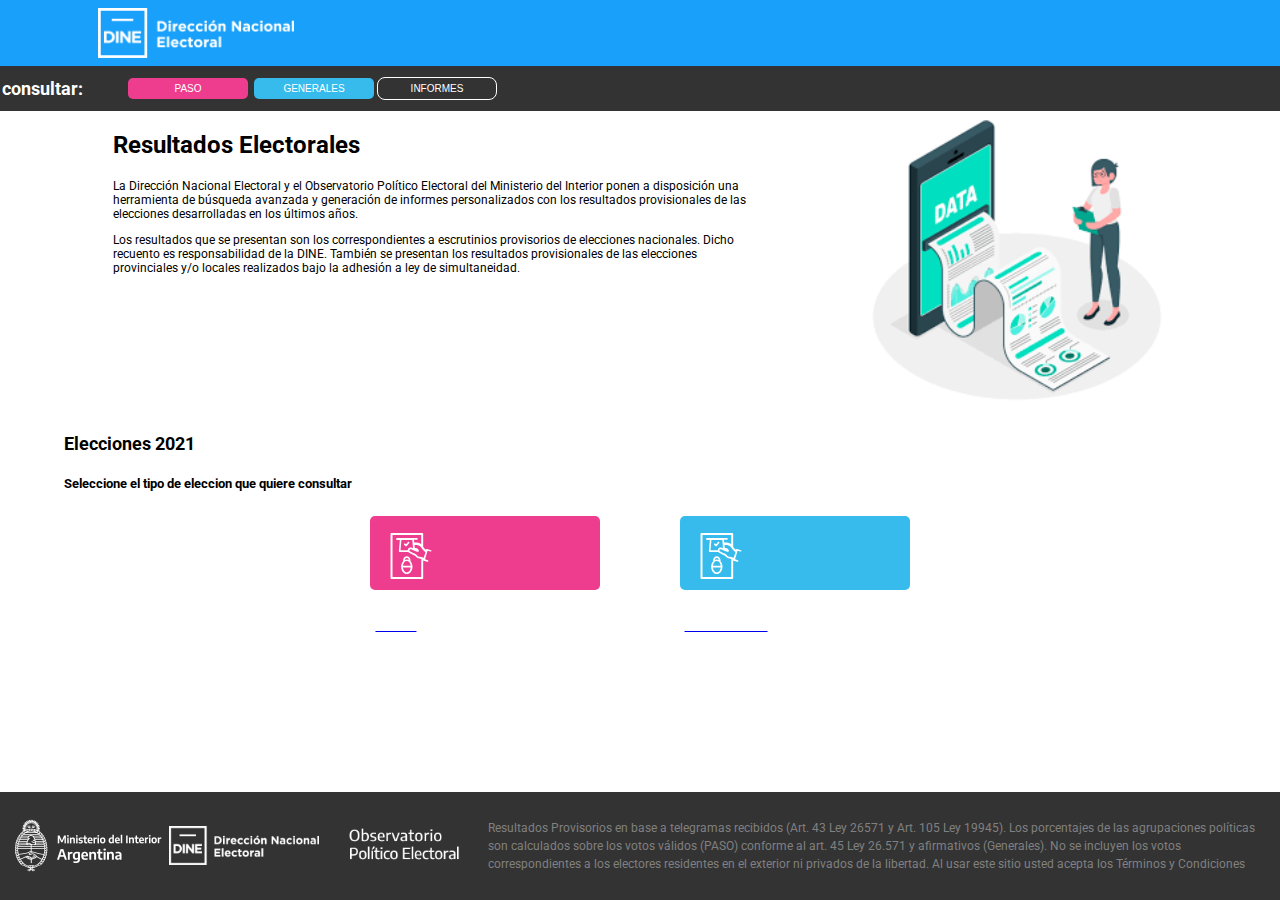
<file: index.html>
<!DOCTYPE html>
<html lang="es">

<head>
    <meta charset="UTF-8" />
    <meta name="viewport" content="width=device-width, initial-scale=1.0" />
    <title>Sistema de Publicación de Resultados Electorales</title>
    <link rel="icon" type="image/png" href="img/icons/favicon-16x16.png">
    <!-- Estilos CSS -->
    <link rel="stylesheet" href="./css/common.css" />
    <link rel="stylesheet" href="./css/pages/index.css">
</head>

<body>
    <header>
        <!--Barra de logo portal-->
        <div class="header-page">
            <a class="active" href="#"><img src="./img/Logo_DINE_negativo.png" alt="logo" class="logo-dir"
                    height="50"></a>

        </div>
        <!--Barra de menú principal-->
        <div class="barra-menu">

            <h3 id="consultar">consultar:</h3>
            <ul>
                <li><a href="paso.html"><button id="boton-paso">PASO</button></a></li>
                <li><a href="generales.html"><button id="boton-generales">GENERALES</button></a></li>
                <li><a class="active" href="informes.html"><button id="boton-informes">INFORMES</button></a></li>
            </ul>

        </div>

    </header>
    <!-- Contenido principal de la página -->
    <main>
        <section id="sec-titulo">
            <!--Seccion para agregar una palicula favorita por codigo-->
            <div id="titulo-parrafo">
                <h2>Resultados Electorales</h2>
                <p>La Dirección Nacional Electoral y el Observatorio Político Electoral del Ministerio
                    del Interior ponen a disposición una herramienta de búsqueda avanzada y generación
                    de informes personalizados con los resultados provisionales de las elecciones
                    desarrolladas en los últimos años.</p>

                    <p>Los resultados que se presentan son los correspondientes a escrutinios provisorios de
                    elecciones nacionales. Dicho recuento es responsabilidad de la DINE. También se
                    presentan los resultados provisionales de las elecciones provinciales y/o locales
                    realizados bajo la adhesión a ley de simultaneidad.</p>
            </div>


            <div id="imagen">
                <img src="./img/images.png" alt="" width="300">
            </div>
        </section>
        <section id="sec-contenido">
            <!--Seccion para contenido de la página-->
            <h3>Elecciones 2021</h3>
            <h5>Seleccione el tipo de eleccion que quiere consultar</h5>
            <div id="botones-paso-generales">
                <a href="paso.html">
                    <div id="button-paso-logo">
                        <div>
                            <svg version="1.1" id="Capa_1" xmlns="http://www.w3.org/2000/svg" xmlns:xlink="http://www.w3.org/1999/xlink"
                        x="0px" y="0px" width="841.889px" height="595.281px" viewBox="0 0 841.889 595.281"
                        enable-background="new 0 0 841.889 595.281" xml:space="preserve" class="v-icon__component theme--light"
                        style="font-size: 70px; height: 70px; width: 70px;">
                        <g>
                            <path fill="#FFFFFF"
                                d="M671.434,227.503l-43.614-14.145c-2.358-1.179-4.716-1.179-8.252,1.179 c-2.357,1.179-4.715,3.536-4.715,5.894l-1.179,3.536c-9.431-8.251-22.396-20.039-34.185-35.363V31.827 c0-7.072-5.894-11.788-11.788-11.788H198.746c-7.073,0-11.788,5.895-11.788,11.788v530.448c0,7.072,4.715,11.787,11.788,11.787 h368.955c7.073,0,11.788-4.715,11.788-11.787V348.917c1.179,2.357,3.536,3.536,4.715,4.716l44.794,14.145c1.179,0,2.357,0,3.536,0 c4.715,0,8.251-2.357,9.43-7.072s-1.179-10.609-5.894-12.967l0,0l-34.185-11.787l30.648-102.554l34.185,10.608l0,0 c4.715,1.179,10.608-1.179,12.966-7.072C679.685,234.576,676.149,228.682,671.434,227.503z M555.914,550.487H210.533V43.615 h345.381v113.162c-29.47-25.934-77.799-21.218-83.693-20.039l-3.536-34.185h35.363c5.894,0,10.609-4.715,10.609-10.609 c0-5.894-4.716-10.608-10.609-10.608H262.4c-4.715,2.357-9.43,7.072-9.43,12.966c0,5.895,4.715,10.609,10.608,10.609h35.363 l-11.787,132.022c0,2.357,1.179,5.894,2.357,8.251c2.357,2.358,4.715,3.537,7.072,3.537h103.731 c5.895,9.43,15.324,12.966,16.503,14.145c0,0,29.47,15.324,51.866,24.755c12.967,5.894,15.324,9.43,20.039,14.145 c2.357,3.537,5.894,7.073,10.609,10.609c14.146,12.967,34.185,14.146,40.078,15.324l17.682,4.715L555.914,550.487z M456.897,203.927l-8.251-3.536c-1.179-1.179-17.682-8.251-31.827-3.536c-8.251,2.357-14.145,8.251-18.86,17.682 c-2.357,4.715-3.536,8.251-3.536,12.967h-87.229l10.608-122.593h130.844L456.897,203.927z M585.383,319.448l-42.436-11.788 c-1.179,0-2.357,0-3.536,0c0,0-17.682,0-28.291-9.431c-3.536-3.536-5.894-7.072-8.251-9.43 c-5.894-7.073-11.788-12.967-27.112-20.039c-22.396-9.431-50.687-24.755-51.865-24.755c0,0-7.073-3.536-9.431-9.43 c-1.179-3.536-1.179-7.072,1.179-10.609c2.357-4.715,4.716-5.894,7.073-7.072c5.894-2.357,14.145,1.179,17.682,2.357l62.475,25.933 c4.715,1.18,15.324,4.716,22.396-2.357c4.715-4.715,3.536-11.787-2.357-21.218c-10.609-16.503-29.469-20.039-37.721-20.039 c-1.179,0-2.357,0-2.357,0c-1.179,0-2.357,0-3.536,0l0,0l-4.716-36.542l-1.179-8.251c0,0,0,0,1.179,09c0,0,56.581-8.252,76.621,24.754c15.323,25.933,38.899,50.688,56.58,62.475L585.383,319.448z">
                            </path>
                            <path fill="#FFFFFF"
                                d="M368.49,179.174c2.357,1.179,3.536,2.357,5.894,2.357l0,0l0,0c3.536,0,5.895-1.179,8.252-3.536 l29.469-35.363c3.536-4.715,2.357-10.609-1.179-14.146c-2.357-1.179-4.715-2.357-7.072-2.357c-2.358,0-4.716,1.179-7.073,3.536 l-12.966,15.324l-9.431,11.788l-5.894-4.716l-4.715-3.536c-4.716-3.536-10.609-2.357-14.146,2.357 c-3.536,4.716-2.357,10.609,2.357,14.146L368.49,179.174z">
                            </path>
                            <path fill="#FFFFFF"
                                d="M427.428,359.526c0-2.357,0-3.536,0-5.894c0,0,0,0,0-1.18l0,0l0,0c0-28.29-20.039-50.688-44.793-50.688 c-24.755,0-44.794,22.397-44.794,50.688l0,0l0,0c0,2.358,0,4.716,0,7.073c-14.145,16.503-23.575,40.078-23.575,67.189l0,0l0,0 c0,48.33,30.648,88.408,68.369,88.408c37.72,0,68.368-40.078,68.368-88.408l0,0l0,0 C451.003,399.604,441.573,376.029,427.428,359.526z M382.635,495.085c-23.576,0-43.615-25.933-47.151-57.76h94.302 C427.428,469.152,407.389,495.085,382.635,495.085z M406.21,344.202c-7.073-3.536-15.324-5.894-23.575-5.894 c-8.252,0-16.503,2.357-23.576,5.894c3.537-12.967,12.967-21.218,23.576-21.218C394.422,321.805,403.853,331.235,406.21,344.202z M382.635,358.347c23.575,0,43.614,24.754,47.15,57.76h-94.302C339.02,383.101,359.059,358.347,382.635,358.347z">
                            </path>
                        </g>
                    </svg>
                        
                        </div>
                        <div>
                            <h3>Paso</h3>
                        </div>
                        
                    </div>
                </a>
                
                <a href="generales.html">
                    <div id="button-generales-logo">
                        <div>
                            <svg version="1.1" id="Capa_1" xmlns="http://www.w3.org/2000/svg" xmlns:xlink="http://www.w3.org/1999/xlink"
                                x="0px" y="0px" width="841.889px" height="595.281px" viewBox="0 0 841.889 595.281"
                                enable-background="new 0 0 841.889 595.281" xml:space="preserve" class="v-icon__component theme--light"
                                style="font-size: 70px; height: 70px; width: 70px;">
                                <g>
                                    <path fill="#FFFFFF"
                                        d="M671.434,227.503l-43.614-14.145c-2.358-1.179-4.716-1.179-8.252,1.179 c-2.357,1.179-4.715,3.536-4.715,5.894l-1.179,3.536c-9.431-8.251-22.396-20.039-34.185-35.363V31.827 c0-7.072-5.894-11.788-11.788-11.788H198.746c-7.073,0-11.788,5.895-11.788,11.788v530.448c0,7.072,4.715,11.787,11.788,11.787 h368.955c7.073,0,11.788-4.715,11.788-11.787V348.917c1.179,2.357,3.536,3.536,4.715,4.716l44.794,14.145c1.179,0,2.357,0,3.536,0 c4.715,0,8.251-2.357,9.43-7.072s-1.179-10.609-5.894-12.967l0,0l-34.185-11.787l30.648-102.554l34.185,10.608l0,0 c4.715,1.179,10.608-1.179,12.966-7.072C679.685,234.576,676.149,228.682,671.434,227.503z M555.914,550.487H210.533V43.615 h345.381v113.162c-29.47-25.934-77.799-21.218-83.693-20.039l-3.536-34.185h35.363c5.894,0,10.609-4.715,10.609-10.609 c0-5.894-4.716-10.608-10.609-10.608H262.4c-4.715,2.357-9.43,7.072-9.43,12.966c0,5.895,4.715,10.609,10.608,10.609h35.363 l-11.787,132.022c0,2.357,1.179,5.894,2.357,8.251c2.357,2.358,4.715,3.537,7.072,3.537h103.731 c5.895,9.43,15.324,12.966,16.503,14.145c0,0,29.47,15.324,51.866,24.755c12.967,5.894,15.324,9.43,20.039,14.145 c2.357,3.537,5.894,7.073,10.609,10.609c14.146,12.967,34.185,14.146,40.078,15.324l17.682,4.715L555.914,550.487z M456.897,203.927l-8.251-3.536c-1.179-1.179-17.682-8.251-31.827-3.536c-8.251,2.357-14.145,8.251-18.86,17.682 c-2.357,4.715-3.536,8.251-3.536,12.967h-87.229l10.608-122.593h130.844L456.897,203.927z M585.383,319.448l-42.436-11.788 c-1.179,0-2.357,0-3.536,0c0,0-17.682,0-28.291-9.431c-3.536-3.536-5.894-7.072-8.251-9.43 c-5.894-7.073-11.788-12.967-27.112-20.039c-22.396-9.431-50.687-24.755-51.865-24.755c0,0-7.073-3.536-9.431-9.43 c-1.179-3.536-1.179-7.072,1.179-10.609c2.357-4.715,4.716-5.894,7.073-7.072c5.894-2.357,14.145,1.179,17.682,2.357l62.475,25.933 c4.715,1.18,15.324,4.716,22.396-2.357c4.715-4.715,3.536-11.787-2.357-21.218c-10.609-16.503-29.469-20.039-37.721-20.039 c-1.179,0-2.357,0-2.357,0c-1.179,0-2.357,0-3.536,0l0,0l-4.716-36.542l-1.179-8.251c0,0,0,0,1.179,09c0,0,56.581-8.252,76.621,24.754c15.323,25.933,38.899,50.688,56.58,62.475L585.383,319.448z">
                                    </path>
                                    <path fill="#FFFFFF"
                                        d="M368.49,179.174c2.357,1.179,3.536,2.357,5.894,2.357l0,0l0,0c3.536,0,5.895-1.179,8.252-3.536 l29.469-35.363c3.536-4.715,2.357-10.609-1.179-14.146c-2.357-1.179-4.715-2.357-7.072-2.357c-2.358,0-4.716,1.179-7.073,3.536 l-12.966,15.324l-9.431,11.788l-5.894-4.716l-4.715-3.536c-4.716-3.536-10.609-2.357-14.146,2.357 c-3.536,4.716-2.357,10.609,2.357,14.146L368.49,179.174z">
                                    </path>
                                    <path fill="#FFFFFF"
                                        d="M427.428,359.526c0-2.357,0-3.536,0-5.894c0,0,0,0,0-1.18l0,0l0,0c0-28.29-20.039-50.688-44.793-50.688 c-24.755,0-44.794,22.397-44.794,50.688l0,0l0,0c0,2.358,0,4.716,0,7.073c-14.145,16.503-23.575,40.078-23.575,67.189l0,0l0,0 c0,48.33,30.648,88.408,68.369,88.408c37.72,0,68.368-40.078,68.368-88.408l0,0l0,0 C451.003,399.604,441.573,376.029,427.428,359.526z M382.635,495.085c-23.576,0-43.615-25.933-47.151-57.76h94.302 C427.428,469.152,407.389,495.085,382.635,495.085z M406.21,344.202c-7.073-3.536-15.324-5.894-23.575-5.894 c-8.252,0-16.503,2.357-23.576,5.894c3.537-12.967,12.967-21.218,23.576-21.218C394.422,321.805,403.853,331.235,406.21,344.202z M382.635,358.347c23.575,0,43.614,24.754,47.15,57.76h-94.302C339.02,383.101,359.059,358.347,382.635,358.347z">
                                    </path>
                                </g>
                            </svg>
                        </div>
                        <div>
                            <h3>Generales</h3>
                        </div>
                        
                    </div>
                </a>
                
            </div>
        </section>
    </main>
    <!--Pie de página-->
    <footer>
        <div>
            <img src="./img/icons/Ministerio-del-Interior_pluma.1ab9a7a7.png" alt="" srcset="">
            <img src="./img/icons/Logo_DINE_negativo.a88f983e.png" alt="" srcset="">
            <img src="./img/icons/logos_001-10.4430c8d5.png" alt="" srcset="">
            <div>
                <p>
                    Resultados Provisorios en base a telegramas recibidos (Art. 43 Ley 26571 y Art. 105 Ley 19945). Los
                    porcentajes de las agrupaciones políticas son calculados sobre los votos válidos (PASO) conforme al
                    art.
                    45 Ley 26.571 y afirmativos (Generales). No se incluyen los votos correspondientes a los electores
                    residentes en el exterior ni privados de la libertad. Al usar este sitio usted acepta los Términos y
                    Condiciones
                </p>
            </div>
        </div>
    </footer>
</body>
</file>
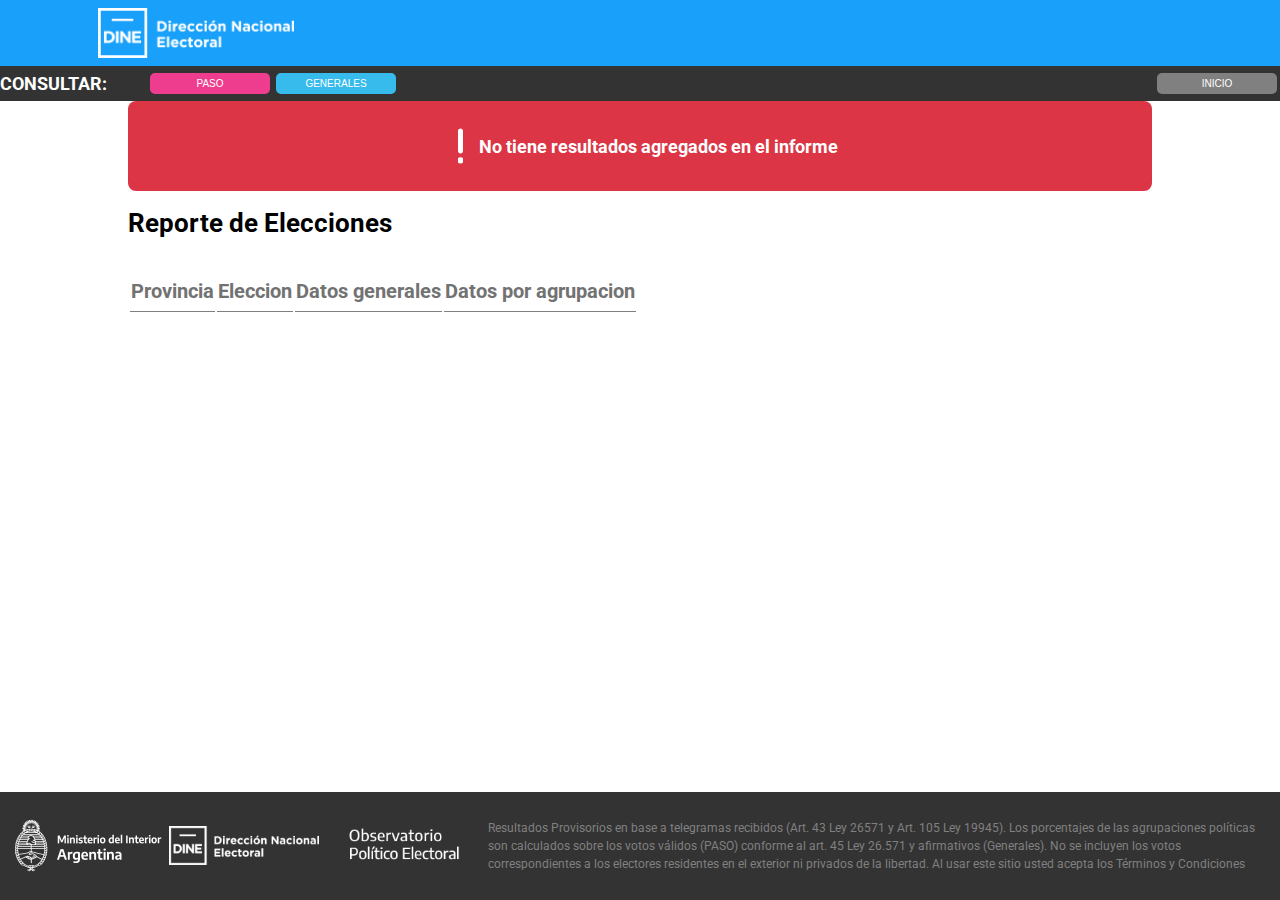
<file: informes.html>
<!DOCTYPE html>
<html lang="es">

<head>
    <meta charset="UTF-8" />
    <meta name="viewport" content="width=device-width, initial-scale=1.0" />
    <title>Sistema de Publicación de Resultados Electorales</title>
    <link rel="icon" type="image/png" href="img/icons/favicon-16x16.png">
    <link rel="shortcut icon" type="image/png" href="favicon-16x16.png">
    <!-- Estilos CSS -->
    <link rel="stylesheet" href="./css/common.css" />
    <link rel="stylesheet" href="./css/pages/generales.css">
    <link rel="stylesheet" href="./css/pages/informes.css">

</head>

<body>
    <header>
        <!--Barra de logo portal-->
        <div class="header-page">
            <a href="index.html"><img src="./img/Logo_DINE_negativo.png" alt="logo" class="logo-dir" height="50"></a>
        </div>
        <!--Barra de menú principal-->
        <div class="barra-menu">
            <h3 id="consultar">CONSULTAR:</h3>
            <ul>
                <li><a href="paso.html"><button id="boton-paso">PASO</button></a></li>
                <li><a class="active" href="generales.html"><button id="boton-generales">GENERALES</button></a></li>

            </ul>
            <div class="cont-botoninicio ">
                <a href="index.html"><button id="boton-inicio">INICIO</button></a>
            </div>

        </div>
    </header>
    <!-- Contenido principal de la página -->
    <main>
        
        <section class="main">
           
            <div class="main-container">
              <div id="mensajes-info">

              </div>
              <h1>Reporte de Elecciones</h1>
              <table class="grilla">
                <thead>
                  <tr>
                    <th>Provincia</th>
                    <th>Eleccion</th>
                    <th>Datos generales</th>
                    <th>Datos por agrupacion</th>
                  </tr>
                </thead>
                <tbody id="tbody-informe">

                </tbody>
                <!-- <tbody>
                  <tr>
                    <td>
                      <svg>
                        <path
                          class="leaflet-interactive"
                          stroke="#18a0fb"
                          stroke-opacity="1"
                          stroke-width="2"
                          stroke-linecap="round"
                          stroke-linejoin="round"
                          fill="#18a0fb"
                          fill-opacity="1"
                          fill-rule="evenodd"
                          d="M182 61L179 56L176 58L178 56L176 53L173 55L169 47L168 48L164 45L157 43L158 41L155 41L154 36L149 32L148 33L143 29L142 30L145 32L140 29L138 32L137 30L140 29L139 26L137 28L136 23L133 22L130 27L103 41L81 99L82 134L131 179L159 140L168 137L171 139L174 138L181 141L186 137L195 136L200 130L207 125L205 120L210 118L210 112L205 107L210 110L213 114L215 113L215 110L217 110L218 112L219 111L217 109L221 111L224 109L220 106L222 106L221 102L218 102L216 104L215 103L217 102L212 102L220 101L219 95L216 92L214 86L208 81L200 83L199 80L201 79L202 81L200 77L206 75L203 75L203 73L206 73L201 71L205 70L199 69L198 68L202 68L200 66L195 67L194 66L198 65L188 62L192 62L190 60L183 59L189 64L187 65z"
                        ></path>
                      </svg>
                    </td>
                    <td>
                      <p class="texto-elecciones-chico">
                        Elecciones 2020 | Generales
                      </p>
                      <p class="texto-path-chico">
                        2020 > Generales > Provisorio > Senadores Nacionales >
                        Buenos Aires
                      </p>
                    </td>
                    <td>
                      <div class="main-cards">
                        <div class="card">
                          <svg
                            version="1.1"
                            id="Capa_1"
                            xmlns="http://www.w3.org/2000/svg"
                            xmlns:xlink="http://www.w3.org/1999/xlink"
                            x="0px"
                            y="0px"
                            width="841.889px"
                            height="595.281px"
                            viewBox="0 0 841.889 595.281"
                            enable-background="new 0 0 841.889 595.281"
                            xml:space="preserve"
                            class="v-icon__component theme--light"
                            style="font-size: 70px; height: 70px; width: 70px"
                          >
                            <g>
                              <path
                                fill="#FFFFFF"
                                d="M671.434,227.503l-43.614-14.145c-2.358-1.179-4.716-1.179-8.252,1.179 c-2.357,1.179-4.715,3.536-4.715,5.894l-1.179,3.536c-9.431-8.251-22.396-20.039-34.185-35.363V31.827 c0-7.072-5.894-11.788-11.788-11.788H198.746c-7.073,0-11.788,5.895-11.788,11.788v530.448c0,7.072,4.715,11.787,11.788,11.787 h368.955c7.073,0,11.788-4.715,11.788-11.787V348.917c1.179,2.357,3.536,3.536,4.715,4.716l44.794,14.145c1.179,0,2.357,0,3.536,0 c4.715,0,8.251-2.357,9.43-7.072s-1.179-10.609-5.894-12.967l0,0l-34.185-11.787l30.648-102.554l34.185,10.608l0,0 c4.715,1.179,10.608-1.179,12.966-7.072C679.685,234.576,676.149,228.682,671.434,227.503z M555.914,550.487H210.533V43.615 h345.381v113.162c-29.47-25.934-77.799-21.218-83.693-20.039l-3.536-34.185h35.363c5.894,0,10.609-4.715,10.609-10.609 c0-5.894-4.716-10.608-10.609-10.608H262.4c-4.715,2.357-9.43,7.072-9.43,12.966c0,5.895,4.715,10.609,10.608,10.609h35.363 l-11.787,132.022c0,2.357,1.179,5.894,2.357,8.251c2.357,2.358,4.715,3.537,7.072,3.537h103.731 c5.895,9.43,15.324,12.966,16.503,14.145c0,0,29.47,15.324,51.866,24.755c12.967,5.894,15.324,9.43,20.039,14.145 c2.357,3.537,5.894,7.073,10.609,10.609c14.146,12.967,34.185,14.146,40.078,15.324l17.682,4.715L555.914,550.487z M456.897,203.927l-8.251-3.536c-1.179-1.179-17.682-8.251-31.827-3.536c-8.251,2.357-14.145,8.251-18.86,17.682 c-2.357,4.715-3.536,8.251-3.536,12.967h-87.229l10.608-122.593h130.844L456.897,203.927z M585.383,319.448l-42.436-11.788 c-1.179,0-2.357,0-3.536,0c0,0-17.682,0-28.291-9.431c-3.536-3.536-5.894-7.072-8.251-9.43 c-5.894-7.073-11.788-12.967-27.112-20.039c-22.396-9.431-50.687-24.755-51.865-24.755c0,0-7.073-3.536-9.431-9.43 c-1.179-3.536-1.179-7.072,1.179-10.609c2.357-4.715,4.716-5.894,7.073-7.072c5.894-2.357,14.145,1.179,17.682,2.357l62.475,25.933 c4.715,1.18,15.324,4.716,22.396-2.357c4.715-4.715,3.536-11.787-2.357-21.218c-10.609-16.503-29.469-20.039-37.721-20.039 c-1.179,0-2.357,0-2.357,0c-1.179,0-2.357,0-3.536,0l0,0l-4.716-36.542l-1.179-8.251c0,0,0,0,1.179,09c0,0,56.581-8.252,76.621,24.754c15.323,25.933,38.899,50.688,56.58,62.475L585.383,319.448z"
                              ></path>
                              <path
                                fill="#FFFFFF"
                                d="M368.49,179.174c2.357,1.179,3.536,2.357,5.894,2.357l0,0l0,0c3.536,0,5.895-1.179,8.252-3.536 l29.469-35.363c3.536-4.715,2.357-10.609-1.179-14.146c-2.357-1.179-4.715-2.357-7.072-2.357c-2.358,0-4.716,1.179-7.073,3.536 l-12.966,15.324l-9.431,11.788l-5.894-4.716l-4.715-3.536c-4.716-3.536-10.609-2.357-14.146,2.357 c-3.536,4.716-2.357,10.609,2.357,14.146L368.49,179.174z"
                              ></path>
                              <path
                                fill="#FFFFFF"
                                d="M427.428,359.526c0-2.357,0-3.536,0-5.894c0,0,0,0,0-1.18l0,0l0,0c0-28.29-20.039-50.688-44.793-50.688 c-24.755,0-44.794,22.397-44.794,50.688l0,0l0,0c0,2.358,0,4.716,0,7.073c-14.145,16.503-23.575,40.078-23.575,67.189l0,0l0,0 c0,48.33,30.648,88.408,68.369,88.408c37.72,0,68.368-40.078,68.368-88.408l0,0l0,0 C451.003,399.604,441.573,376.029,427.428,359.526z M382.635,495.085c-23.576,0-43.615-25.933-47.151-57.76h94.302 C427.428,469.152,407.389,495.085,382.635,495.085z M406.21,344.202c-7.073-3.536-15.324-5.894-23.575-5.894 c-8.252,0-16.503,2.357-23.576,5.894c3.537-12.967,12.967-21.218,23.576-21.218C394.422,321.805,403.853,331.235,406.21,344.202z M382.635,358.347c23.575,0,43.614,24.754,47.15,57.76h-94.302C339.02,383.101,359.059,358.347,382.635,358.347z"
                              ></path>
                            </g>
                          </svg>
                          <div>
                            <p>Mesas Escrutadas</p>
                            <p>62.71%</p>
                          </div>
                        </div>
                        <div class="card">
                          <svg
                            version="1.1"
                            id="Capa_1"
                            xmlns="http://www.w3.org/2000/svg"
                            xmlns:xlink="http://www.w3.org/1999/xlink"
                            x="0px"
                            y="0px"
                            width="841.889px"
                            height="595.281px"
                            viewBox="0 0 841.889 595.281"
                            enable-background="new 0 0 841.889 595.281"
                            xml:space="preserve"
                            class="v-icon__component theme--light"
                            style="font-size: 70px; height: 70px; width: 70px"
                          >
                            <g>
                              <path
                                fill="#FFFFFF"
                                d="M671.434,227.503l-43.614-14.145c-2.358-1.179-4.716-1.179-8.252,1.179 c-2.357,1.179-4.715,3.536-4.715,5.894l-1.179,3.536c-9.431-8.251-22.396-20.039-34.185-35.363V31.827 c0-7.072-5.894-11.788-11.788-11.788H198.746c-7.073,0-11.788,5.895-11.788,11.788v530.448c0,7.072,4.715,11.787,11.788,11.787 h368.955c7.073,0,11.788-4.715,11.788-11.787V348.917c1.179,2.357,3.536,3.536,4.715,4.716l44.794,14.145c1.179,0,2.357,0,3.536,0 c4.715,0,8.251-2.357,9.43-7.072s-1.179-10.609-5.894-12.967l0,0l-34.185-11.787l30.648-102.554l34.185,10.608l0,0 c4.715,1.179,10.608-1.179,12.966-7.072C679.685,234.576,676.149,228.682,671.434,227.503z M555.914,550.487H210.533V43.615 h345.381v113.162c-29.47-25.934-77.799-21.218-83.693-20.039l-3.536-34.185h35.363c5.894,0,10.609-4.715,10.609-10.609 c0-5.894-4.716-10.608-10.609-10.608H262.4c-4.715,2.357-9.43,7.072-9.43,12.966c0,5.895,4.715,10.609,10.608,10.609h35.363 l-11.787,132.022c0,2.357,1.179,5.894,2.357,8.251c2.357,2.358,4.715,3.537,7.072,3.537h103.731 c5.895,9.43,15.324,12.966,16.503,14.145c0,0,29.47,15.324,51.866,24.755c12.967,5.894,15.324,9.43,20.039,14.145 c2.357,3.537,5.894,7.073,10.609,10.609c14.146,12.967,34.185,14.146,40.078,15.324l17.682,4.715L555.914,550.487z M456.897,203.927l-8.251-3.536c-1.179-1.179-17.682-8.251-31.827-3.536c-8.251,2.357-14.145,8.251-18.86,17.682 c-2.357,4.715-3.536,8.251-3.536,12.967h-87.229l10.608-122.593h130.844L456.897,203.927z M585.383,319.448l-42.436-11.788 c-1.179,0-2.357,0-3.536,0c0,0-17.682,0-28.291-9.431c-3.536-3.536-5.894-7.072-8.251-9.43 c-5.894-7.073-11.788-12.967-27.112-20.039c-22.396-9.431-50.687-24.755-51.865-24.755c0,0-7.073-3.536-9.431-9.43 c-1.179-3.536-1.179-7.072,1.179-10.609c2.357-4.715,4.716-5.894,7.073-7.072c5.894-2.357,14.145,1.179,17.682,2.357l62.475,25.933 c4.715,1.18,15.324,4.716,22.396-2.357c4.715-4.715,3.536-11.787-2.357-21.218c-10.609-16.503-29.469-20.039-37.721-20.039 c-1.179,0-2.357,0-2.357,0c-1.179,0-2.357,0-3.536,0l0,0l-4.716-36.542l-1.179-8.251c0,0,0,0,1.179,09c0,0,56.581-8.252,76.621,24.754c15.323,25.933,38.899,50.688,56.58,62.475L585.383,319.448z"
                              ></path>
                              <path
                                fill="#FFFFFF"
                                d="M368.49,179.174c2.357,1.179,3.536,2.357,5.894,2.357l0,0l0,0c3.536,0,5.895-1.179,8.252-3.536 l29.469-35.363c3.536-4.715,2.357-10.609-1.179-14.146c-2.357-1.179-4.715-2.357-7.072-2.357c-2.358,0-4.716,1.179-7.073,3.536 l-12.966,15.324l-9.431,11.788l-5.894-4.716l-4.715-3.536c-4.716-3.536-10.609-2.357-14.146,2.357 c-3.536,4.716-2.357,10.609,2.357,14.146L368.49,179.174z"
                              ></path>
                              <path
                                fill="#FFFFFF"
                                d="M427.428,359.526c0-2.357,0-3.536,0-5.894c0,0,0,0,0-1.18l0,0l0,0c0-28.29-20.039-50.688-44.793-50.688 c-24.755,0-44.794,22.397-44.794,50.688l0,0l0,0c0,2.358,0,4.716,0,7.073c-14.145,16.503-23.575,40.078-23.575,67.189l0,0l0,0 c0,48.33,30.648,88.408,68.369,88.408c37.72,0,68.368-40.078,68.368-88.408l0,0l0,0 C451.003,399.604,441.573,376.029,427.428,359.526z M382.635,495.085c-23.576,0-43.615-25.933-47.151-57.76h94.302 C427.428,469.152,407.389,495.085,382.635,495.085z M406.21,344.202c-7.073-3.536-15.324-5.894-23.575-5.894 c-8.252,0-16.503,2.357-23.576,5.894c3.537-12.967,12.967-21.218,23.576-21.218C394.422,321.805,403.853,331.235,406.21,344.202z M382.635,358.347c23.575,0,43.614,24.754,47.15,57.76h-94.302C339.02,383.101,359.059,358.347,382.635,358.347z"
                              ></path>
                            </g>
                          </svg>
                          <div>
                            <p>Electores</p>
                            <p>62.71%</p>
                          </div>
                        </div>
                        <div class="card">
                          <svg
                            version="1.1"
                            id="Capa_1"
                            xmlns="http://www.w3.org/2000/svg"
                            xmlns:xlink="http://www.w3.org/1999/xlink"
                            x="0px"
                            y="0px"
                            width="841.889px"
                            height="595.281px"
                            viewBox="0 0 841.889 595.281"
                            enable-background="new 0 0 841.889 595.281"
                            xml:space="preserve"
                            class="v-icon__component theme--light"
                            style="font-size: 70px; height: 70px; width: 70px"
                          >
                            <g>
                              <path
                                fill="#FFFFFF"
                                d="M671.434,227.503l-43.614-14.145c-2.358-1.179-4.716-1.179-8.252,1.179 c-2.357,1.179-4.715,3.536-4.715,5.894l-1.179,3.536c-9.431-8.251-22.396-20.039-34.185-35.363V31.827 c0-7.072-5.894-11.788-11.788-11.788H198.746c-7.073,0-11.788,5.895-11.788,11.788v530.448c0,7.072,4.715,11.787,11.788,11.787 h368.955c7.073,0,11.788-4.715,11.788-11.787V348.917c1.179,2.357,3.536,3.536,4.715,4.716l44.794,14.145c1.179,0,2.357,0,3.536,0 c4.715,0,8.251-2.357,9.43-7.072s-1.179-10.609-5.894-12.967l0,0l-34.185-11.787l30.648-102.554l34.185,10.608l0,0 c4.715,1.179,10.608-1.179,12.966-7.072C679.685,234.576,676.149,228.682,671.434,227.503z M555.914,550.487H210.533V43.615 h345.381v113.162c-29.47-25.934-77.799-21.218-83.693-20.039l-3.536-34.185h35.363c5.894,0,10.609-4.715,10.609-10.609 c0-5.894-4.716-10.608-10.609-10.608H262.4c-4.715,2.357-9.43,7.072-9.43,12.966c0,5.895,4.715,10.609,10.608,10.609h35.363 l-11.787,132.022c0,2.357,1.179,5.894,2.357,8.251c2.357,2.358,4.715,3.537,7.072,3.537h103.731 c5.895,9.43,15.324,12.966,16.503,14.145c0,0,29.47,15.324,51.866,24.755c12.967,5.894,15.324,9.43,20.039,14.145 c2.357,3.537,5.894,7.073,10.609,10.609c14.146,12.967,34.185,14.146,40.078,15.324l17.682,4.715L555.914,550.487z M456.897,203.927l-8.251-3.536c-1.179-1.179-17.682-8.251-31.827-3.536c-8.251,2.357-14.145,8.251-18.86,17.682 c-2.357,4.715-3.536,8.251-3.536,12.967h-87.229l10.608-122.593h130.844L456.897,203.927z M585.383,319.448l-42.436-11.788 c-1.179,0-2.357,0-3.536,0c0,0-17.682,0-28.291-9.431c-3.536-3.536-5.894-7.072-8.251-9.43 c-5.894-7.073-11.788-12.967-27.112-20.039c-22.396-9.431-50.687-24.755-51.865-24.755c0,0-7.073-3.536-9.431-9.43 c-1.179-3.536-1.179-7.072,1.179-10.609c2.357-4.715,4.716-5.894,7.073-7.072c5.894-2.357,14.145,1.179,17.682,2.357l62.475,25.933 c4.715,1.18,15.324,4.716,22.396-2.357c4.715-4.715,3.536-11.787-2.357-21.218c-10.609-16.503-29.469-20.039-37.721-20.039 c-1.179,0-2.357,0-2.357,0c-1.179,0-2.357,0-3.536,0l0,0l-4.716-36.542l-1.179-8.251c0,0,0,0,1.179,09c0,0,56.581-8.252,76.621,24.754c15.323,25.933,38.899,50.688,56.58,62.475L585.383,319.448z"
                              ></path>
                              <path
                                fill="#FFFFFF"
                                d="M368.49,179.174c2.357,1.179,3.536,2.357,5.894,2.357l0,0l0,0c3.536,0,5.895-1.179,8.252-3.536 l29.469-35.363c3.536-4.715,2.357-10.609-1.179-14.146c-2.357-1.179-4.715-2.357-7.072-2.357c-2.358,0-4.716,1.179-7.073,3.536 l-12.966,15.324l-9.431,11.788l-5.894-4.716l-4.715-3.536c-4.716-3.536-10.609-2.357-14.146,2.357 c-3.536,4.716-2.357,10.609,2.357,14.146L368.49,179.174z"
                              ></path>
                              <path
                                fill="#FFFFFF"
                                d="M427.428,359.526c0-2.357,0-3.536,0-5.894c0,0,0,0,0-1.18l0,0l0,0c0-28.29-20.039-50.688-44.793-50.688 c-24.755,0-44.794,22.397-44.794,50.688l0,0l0,0c0,2.358,0,4.716,0,7.073c-14.145,16.503-23.575,40.078-23.575,67.189l0,0l0,0 c0,48.33,30.648,88.408,68.369,88.408c37.72,0,68.368-40.078,68.368-88.408l0,0l0,0 C451.003,399.604,441.573,376.029,427.428,359.526z M382.635,495.085c-23.576,0-43.615-25.933-47.151-57.76h94.302 C427.428,469.152,407.389,495.085,382.635,495.085z M406.21,344.202c-7.073-3.536-15.324-5.894-23.575-5.894 c-8.252,0-16.503,2.357-23.576,5.894c3.537-12.967,12.967-21.218,23.576-21.218C394.422,321.805,403.853,331.235,406.21,344.202z M382.635,358.347c23.575,0,43.614,24.754,47.15,57.76h-94.302C339.02,383.101,359.059,358.347,382.635,358.347z"
                              ></path>
                            </g>
                          </svg>
                          <div>
                            <p>Participacion sobre escrutado</p>
                            <p>62.71%</p>
                          </div>
                        </div>
                      </div>
                    </td>
                    <td class="agrupaciones">
                      <div class="agrupacion-texto">
                        <h3>JUNTOS</h3>
                        <div>
                          <p>38%</p>
                          <p>30000 VOTOS</p>
                        </div>
                      </div>
                      <div class="agrupacion-texto">
                        <h3>PJ</h3>
                        <div>
                          <p>20%</p>
                          <p>12000 VOTOS</p>
                        </div>
                      </div>
                    </td>
                  </tr>
                </tbody> -->
              </table>
            </div>
          </section>
    </main>
    <!--Pie de página-->
    <footer>
        <div>
            <img src="./img/icons/Ministerio-del-Interior_pluma.1ab9a7a7.png" alt="" srcset="">
            <img src="./img/icons/Logo_DINE_negativo.a88f983e.png" alt="" srcset="">
            <img src="./img/icons/logos_001-10.4430c8d5.png" alt="" srcset="">
            <div>
                <p>
                    Resultados Provisorios en base a telegramas recibidos (Art. 43 Ley 26571 y Art. 105 Ley 19945). Los
                    porcentajes de las agrupaciones políticas son calculados sobre los votos válidos (PASO) conforme al
                    art.
                    45 Ley 26.571 y afirmativos (Generales). No se incluyen los votos correspondientes a los electores
                    residentes en el exterior ni privados de la libertad. Al usar este sitio usted acepta los Términos y
                    Condiciones
                </p>
            </div>
        </div>
    </footer>
    <script src="./js/pages/informes.js"></script>
</body>

</html>
</file>
<file: css/common.css>
@import url('https://fonts.googleapis.com/css?family=Roboto:100,300,400,500,700,900');
:root{
    
--magenta: #ee3d8f;
--celeste: #37bbed;
--morado: #9283be;
--gris-claro: #9e9e9e;
--titulos: #333;
--textos: #333;
--fondo-pantalla: rgb(235, 245, 251);
--fondo-Cabecera: #18a0fb;
--fondo-Footer: #333;
--fondo-Menu: #333;
--texto-footer: #9e9e9e;
--titulo-Grilla: #727272;
--borde-inferior-Grilla: #727272;
--borde-Grilla: #c5c5c5;
--grafica-amarillo: rgb(252, 210, 0);
--grafica-amarillo-claro: rgba(252, 210, 0, 0.3);
--grafica-celeste: rgb(0, 169, 232);
--grafica-celeste-claro: rgba(0, 169, 232, 0.3);
--grafica-bordo: rgb(171, 40, 40);
--grafica-bordo-claro: rgba(171, 40, 40, 0.3);
--grafica-lila: rgb(112, 76, 159);
--grafica-lila-claro: rgba(112, 76, 159, 0.5);
--grafica-lila2: rgb(77, 46, 110);
--grafica-lila2-claro: rgba(77, 46, 110, 0.5);
--grafica-gris: rgb(128, 128, 128);
--grafica-gris-claro: rgb(128, 128, 128, 0.5);
--grafica-verde: rgb(102, 171, 60);
--grafica-verde-claro: rgba(102, 171, 60, 0.5);
--mensaje-usuario-amarillo: #ffc107;
--mensaje-usuario-verde: #28a745;
--mensaje-usuario-rojo: #dc3545;
}
button{
    cursor: pointer;
}
body{
    height: 100%;
    margin: 0px;
    font-family: 'Roboto',sans-serif;
}

p{
    font-size:12px;
    
    color: --textos;
    font-family: 'Roboto',sans-serif;
}

h1{
    font-size: 26px;
    color:--titulos;
    
    padding-bottom: 20px;
    font-family: 'Roboto',sans-serif;
}

h3{
    font-size:18px;
    
    color: --titulos;
    font-family: 'Roboto',sans-serif;
}
#consultar{
    color: white;
}
header{
    width: 100%;
    background-color: var(--fondo-Cabecera);
}
.header-page{
    padding:0.5rem;
    background-color: var(--fondo-Cabecera);
    color:white;
    width:90%;
    margin: 0,auto,auto,auto;
    height: 50px;

}
.barra-menu{
    background-color: var(--fondo-Menu);
    height: 35px;
    display: flex;
    align-items: center;
    width: 100%;
}

#boton-filtrar {
    background-color: white;
    border-radius: 15px;
    padding: 5px;
    font: #fff;
    font-size: 10px;
    text-transform: uppercase;
    text-align: center;
    color: var(--textos);
    width: 120px;
    display: flex;
    align-items: center;
    justify-content: center;
}

#boton-paso{
    background-color: var(--magenta);
    color:white;
    border:none;
    padding:5px;
    width: 120px;
    font: #fff;
    font-size: 10px;
    border-radius: 5px;
    margin:3px
}

#boton-generales{
    background-color: var(--celeste);
    color:white;
    border:none;
    width: 120px;
    padding:5px;
    font: #fff;
    font-size: 10px;
    border-radius: 5px;
    margin: 3px;
}

#boton-informes{
    background-color: var(--fondo-Menu);
    color: white;
    border-color: white;
    border-radius: 15px;
    border: solid 1px;
    font: #fff;
    font-size: 10px;
    text-transform: uppercase;
    text-align: center;
    padding: 5px;
    width: 120px;
}

#boton-inicio {
    background-color: gray;
    border-radius: 5px;
    padding: 5px;
    border: none;
    width: 120px;
    color: white;
    font: #fff;
    font-size: 10px;
    text-transform: uppercase;
    margin: 3px
}

#boton-inicio:hover{
    color: var(--textos);
}

#boton-informes:hover{
    background-color: var(--gris-claro);
}

.header-page a{
    margin-left: 90px;
}

.barra-menu ul{
    list-style-type: none;
    display: flex;
    justify-content: center;
    align-items: center;
}

.filters{
    background: transparent;
    border: none;
    font-size: 14px;
    height: 30px;
    padding: 5px;
    color: var(--celeste);
    font-weight: bold;
}

footer{
    background-color: var(--fondo-Footer);
    position: fixed;
    height: 12%;
    left: 0;
    bottom: 0;
    width: 100%;
    color: gray;
    
}

footer div{
    padding: 5px 10px;
    display: flex;
    justify-content: center;
    align-items: center;
    height: 90%;
}

footer img{
    width: 150px;
    margin: 3px;
}

footer p{
    line-height: 1.5;
}

/*MENSAJES DE ALERTA ERROR Y WARNING*/
.todos-alertas{
     display: none; /*SE USA DISPLAY NONE PARA INVISIBILIZAR EL CONTENEDOR CON LAS ALERTAS*/
     padding-top: 25px;
     height: 300px;
     width: 70%;
     margin-left: auto;
     margin-right: auto;
     margin-bottom: 1rem;
 
 }
 .exito{
     
     background-color: var(--mensaje-usuario-verde);
     height: 90px;
     border-radius: 0.5rem;
     display: flex;
     justify-content: center;
     align-items: center;
     margin-bottom: 1rem;
     
 }
 .error{
     background-color: var(--mensaje-usuario-rojo);
     height: 90px;
     border-radius: 0.5rem;
     display: flex;
     justify-content: center;
     align-items: center;
     margin-bottom: 1rem;
 }
 .warning{
     background-color: var(--mensaje-usuario-amarillo);
     height: 90px;
     border-radius: 0.5rem;
     display: flex;
     justify-content: center;
     align-items: center;
     margin-bottom: 1rem;
 }
 .mensajes{
     color: white;
 }
 .img-icono{
     padding-left: 1rem;
     padding-right: 1rem;
 }

.loader-container {
    text-align: center;
    padding: 20px;
    display: flex;
    justify-content: center;
    align-items: center;
  }
  
.loader {
    border: 4px solid #f3f3f3;
    border-top: 4px solid #3498db;
    border-radius: 50%;
    width: 50px;
    height: 50px;
    animation: spin 2s linear infinite;
}
  
@keyframes spin {
    0% { transform: rotate(0deg); }
    100% { transform: rotate(360deg); }
}
  
 /*FIN MENSAJES ALERTA*/
</file>
<file: css/pages/index.css>
@import url('../common.css');
.header-page{
    padding:0.5rem;
    background-color: var(--fondo-Cabecera);
    color:white;
    /*width:90%;*/
    margin: 0,auto,auto,auto;
    height: 50px;

}
.barra-menu{
    background-color: var(--fondo-Menu);
     height: 45px;
    /*padding-top: 20px;*/
    display: flex;
    align-items: center;
    
    

    
    
}
#consultar {
    color: white;
    margin:2px
    
}
#boton-paso{
    background-color: var(--magenta);
    border:none;
    padding:5px;
    width: 120px;
    color: white;
    border-radius: 5px;
    margin:3px
}
#boton-generales{
    background-color: var(--celeste);
    border:none;
    width: 120px;
    padding:5px;
    color:white;
    border-radius: 5px;
    margin: 3px;
}
#boton-informes{
    background-color: var(--fondo-Menu);
    color: white;
    border-color: white;
    border-radius: 0.5rem;
    width: 120px;
    
    
}
#sec-titulo{
    display:flex;
    justify-content: space-evenly;
}
#titulo-parrafo{
    width: 50%;
}

#sec-contenido{
    width:90%;
    margin-left: auto;
    margin-right: auto;
    
}
#botones-paso-generales{
    display: flex;
    width: 60%;
    margin-left: auto;
    margin-right: auto;
    justify-content: space-evenly;
}
#button-paso-logo{
    background-color: var(--magenta);
    border:none;
    padding:5px;
    width: 220px;
    color: white;
    border-radius: 5px;
    margin:3px;
    height:4rem
}
#button-generales-logo{
    background-color: var(--celeste);
    border:none;
    width: 220px;
    padding:5px;
    color:white;
    border-radius: 5px;
    margin: 3px;
    height: 4rem;
}
</file>
<file: css/pages/generales.css>
select {
    background-color: var(--fondo-Menu);
    color: rgb(116, 126, 217);
    border: none;
    margin-right: 2rem;
}

main {
    width: 80%;
    margin-left: auto;
    margin-right: auto;
}

h4 {
    text-align: center;
}

#boton-filtrar {
    background-color: gray;
    border-radius: 0.5rem;
    width: 120px;

}

#boton-inicio {
    background-color: gray;
    border: none;
    padding: 5px;
    width: 120px;
    color: white;
    border-radius: 5px;
    margin: 3px
}

.informe-datos {

    display: flex;
    width: 100%;
    height: 50px;
    align-items: center;
}

.agregar-informe {
    width: 40%
}

.boton-agregarInforme {
    background-color: gray;
    border: none;
    width: 10rem;
    border-radius: 0.3rem;
}

.lista-datos {
    display: flex;
    width: 60%;
    background-color: white;
    justify-content: space-between;
}

.mesas-escrutadas {
    background-color: var(--celeste);
    width: 32%;
    border-radius: 0.4rem;
    height: 60px;

}





.electores {
    background-color: var(--magenta);
    width: 32%;
    border-radius: 0.4rem;
    height: 60px;
}

.participacion {
    background-color: var(--morado);
    width: 32%;
    border-radius: 0.4rem;
    height: 60px;
}

/*AGRUPACION POLITICA*/
.linea{
    height: 1px;
    background-color: gray;
}
/*barra de progreso*/
.partido-porcentaje-votos{
    display: flex;
    width: 100%;
    justify-content: space-between;
}
.progress {
    height: 35px;
    width: 100%;
    border-radius: 5px;
    margin-top: 15px;
    margin-bottom: 15px;
}

.progress-bar {
    height: 100%;
    display: flex;
    align-items: center;
    transition: width 0.25s;
    border-radius: 5px;
}

.progress-bar-text {
    margin-left: 10px;
    font-weight: bold;
    color: var(--textos);
    font-size: 9px;
}

.contenedores-grafico {

    height: 23rem;
    padding-top: 1rem;
    display: flex;
    width: 100%;
    justify-content: space-between;
    

}

.cont-agrupaciones {
    width: 34%;
    background-color: white;
    padding: 1%;
    border-radius: 0.5rem;
    -webkit-box-shadow: 10px 10px 20px -7px rgba(0, 0, 0, 0.75);
    -moz-box-shadow: 10px 10px 20px -7px rgba(0, 0, 0, 0.75);
    box-shadow: 10px 10px 20px -7px rgba(0, 0, 0, 0.75);
    overflow-y: scroll;
    border: 1px solid #ccc;
}

.cont-provincia {
    width: 24%;
    padding: 1%;
    background-color: gray;
    border-radius: 0.5rem;
    -webkit-box-shadow: 10px 10px 20px -7px rgba(0, 0, 0, 0.75);
    -moz-box-shadow: 10px 10px 20px -7px rgba(0, 0, 0, 0.75);
    box-shadow: 10px 10px 20px -7px rgba(0, 0, 0, 0.75);

}

.cont-resumen {
    width: 34%;
    padding: 1%;
    background-color: rgb(155, 123, 123);
    border-radius: 0.5rem;
    -webkit-box-shadow: 10px 10px 20px -7px rgba(0, 0, 0, 0.75);
    -moz-box-shadow: 10px 10px 20px -7px rgba(0, 0, 0, 0.75);
    box-shadow: 10px 10px 20px -7px rgba(0, 0, 0, 0.75);
}
</file>
<file: css/pages/informes.css>
:root{
    --textos: #333;
    --celeste: #37bbed;
}

.cont-botoninicio{
    display: flex;
    width: 80%;
    justify-content: flex-end;
}

#sec-titulo{
    padding-bottom: 0.5rem;
}

#sec-contenido{
    border-radius: 20px;
    border:1px solid gray;    
    height: 350px;
}

thead>tr>th{
    border-bottom: 1px solid gray;
    color: var(--titulo-Grilla);
    font-size: 20px;
    padding-bottom: 8px;
}

.img-provincia{
    margin-left: -80px;
}


.flex-column {
    display: flex;
    flex-direction: column;
    align-items: center;
}

.flex{
    display:flex;
    justify-content: space-around;
    width: 100%;
    align-items: center;
    margin: -180px -6px 85px 5px;
}
.button-container {
    display: flex;
    justify-content: space-between;
    margin: -180px 0px 0px 0px;
}

.texto-elecciones-chico{
    font-size: 12px;
    font-weight: bold;
    color: var(--textos);
}

.rutas{
    font-size: 11px;
    color: var(--celeste);
}

.celda-eleccion{
    display: flex;
    padding-right: 13px;
}

.celda-datos-generales{
    width: 39%;
}

.celda-agrupacion{
    width: 20%;
}
</file>
